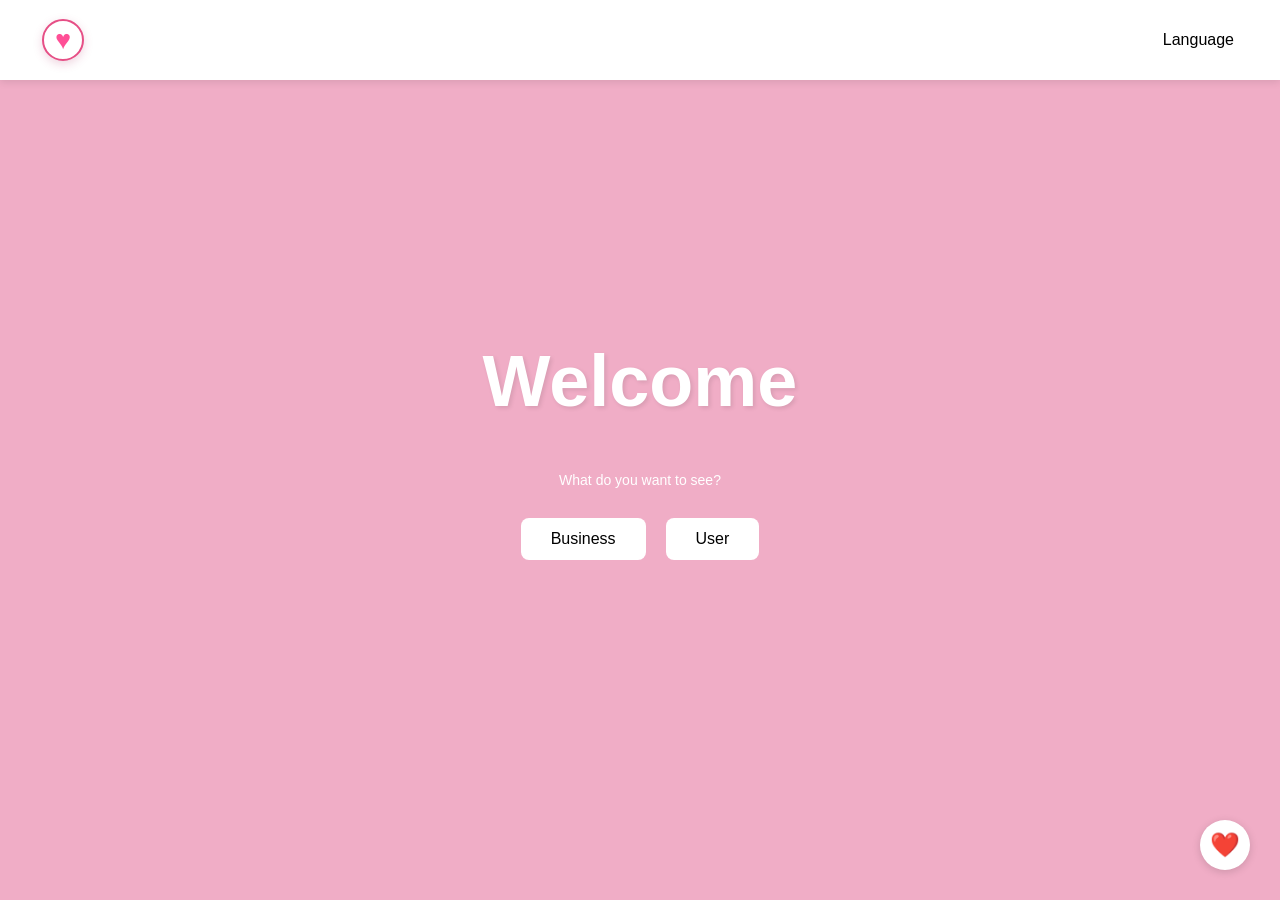
<file: index.html>
<!DOCTYPE html>
<html lang="en">
<head>
    <meta charset="UTF-8">
    <meta name="viewport" content="width=device-width, initial-scale=1.0">
    <title>Welcome</title>
    <link rel="stylesheet" href="styles.css?v=account-fix-20261122">
</head>
<body>
    <div class="top-bar">
        <button class="back-button" id="backButton" aria-label="Back">←</button>
        <a class="control-room-heart" href="control-room.html" aria-label="Sala de control">♥</a>
        <div class="language-section" id="languageSection"><span class="language-label">Language</span></div>
    </div>
    <div class="main-container" id="mainContainer">
        <h1 class="main-title">Welcome</h1><p class="subtitle">What do you want to see?</p>
        <div class="button-container"><button class="nav-button" data-section="business">Business</button><button class="nav-button" data-section="user">User</button></div>
        <div class="submenu" id="business-submenu"><button class="sub-button" data-page="about-me-business">About Me</button><button class="sub-button" data-page="portfolio">Portfolio</button></div>
        <div class="submenu" id="user-submenu"><button class="sub-button" data-page="about-me-user">About Me</button><button class="sub-button" data-page="socials">Socials</button><button class="sub-button" data-page="merch">Merch</button><button class="sub-button" data-page="projects">Projects</button></div>
    </div>
    <div class="detail-container" id="detailContainer"><div class="left-sidebar"><div class="white-box" id="whiteBox"></div></div><div class="right-content"><h1 class="detail-title" id="detailTitle"></h1></div></div>
    <button class="donate-button" id="donateButton" aria-label="Donate">❤️</button><div class="donate-label" id="donateLabel">Donate!</div>
    <div class="notifications-drawer" id="notificationsDrawer"><div class="drawer-header"><span class="drawer-title" id="drawerTitle">Notifications</span><button class="drawer-close" id="drawerCloseBtn">×</button></div><div class="drawer-content" id="drawerContent"></div></div>
    <div class="panel" id="languagePanel"><div class="panel-content"><p class="panel-title">Select your language</p><div class="language-options"><button class="language-option" data-lang="ja">日本語</button><button class="language-option" data-lang="en">English</button><button class="language-option" data-lang="de">Deutsch</button><button class="language-option" data-lang="es">Español</button></div><button class="confirm-button" id="confirmButton">Confirm</button></div></div>
    <div class="panel" id="verificationPanel"><div class="panel-content"><p class="panel-title" id="verificationTitle">Enter verification code</p><p id="verificationSubtitle" class="verification-subtitle">Code expires in 10 seconds</p><div class="code-input-group"><input class="code-digit" inputmode="numeric" maxlength="1"><input class="code-digit" inputmode="numeric" maxlength="1"><input class="code-digit" inputmode="numeric" maxlength="1"><input class="code-digit" inputmode="numeric" maxlength="1"><input class="code-digit" inputmode="numeric" maxlength="1"><input class="code-digit" inputmode="numeric" maxlength="1"></div><div class="error-message" id="verificationError">Incorrect code</div></div></div>
    <div class="panel" id="successPanel"><div class="panel-content success-panel"><p id="successMessage"></p><button class="success-button" id="successConfirmBtn">Confirm</button></div></div>
    <div class="panel" id="profileEditPanel"><div class="panel-content"><p class="panel-title" id="profileEditTitle">Personalize profile</p><div class="crop-editor"><div class="crop-preview" id="cropPreview"><span id="cropPlaceholder">pfp</span><img id="cropImage" alt="Profile preview" hidden></div><div class="crop-controls"><label class="choose-photo-button" for="profilePhotoInput" id="choosePhotoLabel">Choose photo</label><input id="profilePhotoInput" type="file" accept="image/*" hidden><span class="zoom-label" id="zoomLabel">Zoom</span><input id="photoZoom" type="range" min="1" max="3" step="0.01" value="1" disabled><span class="crop-hint" id="cropHint">Move the image to adjust it.</span></div></div><div class="form-group"><label for="profileUsernameInput" id="usernameLabel">Name</label><input type="text" id="profileUsernameInput" maxlength="30"></div><button class="confirm-button active" id="profileConfirmBtn">Confirm</button></div></div>
    <div class="panel account-panel" id="accountPanel"><div class="panel-content"><div class="panel-heading"><p class="panel-title" id="accountPanelTitle">Sobre mi cuenta</p><button class="panel-close" id="accountCloseBtn" aria-label="Close">×</button></div><div class="account-actions"><button class="account-action" id="accountInfoBtn">Información de mi cuenta</button><button class="account-action" id="logoutBtn">Cerrar sesión</button><button class="account-action danger-button" id="deleteAccountBtn">Borrar cuenta</button></div></div></div>
    <div class="panel account-panel" id="accountInfoPanel"><div class="panel-content"><div class="panel-heading"><p class="panel-title">Información de mi cuenta</p></div><div class="account-info"><p><strong id="createdAtLabel">Creado el:</strong> <span id="accountCreatedAt"></span></p><p><strong id="visitsLabel">Visitas:</strong> <span id="accountVisits"></span></p></div><div class="account-panel-footer"><span id="backToAccountLabel">Volver</span><button class="back-to-account-button" id="backToAccountBtn" aria-label="Volver">←</button></div></div></div>
    <div class="panel confirm-delete-panel" id="deleteConfirmPanel"><div class="panel-content"><p class="panel-title" id="deleteConfirmTitle">¿Estás seguro de querer borrar la cuenta?</p><div class="delete-confirm-actions"><button class="confirm-button active" id="confirmDeleteBtn">Sí</button><button class="success-button" id="cancelDeleteBtn">No</button></div></div></div>
    <div class="panel account-panel delete-request-panel" id="deleteRequestPanel"><div class="panel-content"><div class="panel-heading"><span></span><button class="panel-close" id="deleteRequestCloseBtn" aria-label="Close">×</button></div><p class="delete-request-message">Para borrar tu cuenta, debes enviar una solicitud por correo. Se eliminarán tus datos personales una vez confirmada la solicitud.</p></div></div>
    <div class="overlay" id="overlay"></div>
    <script src="script.js?v=account-fix-20261122"></script>
</body>
</html>
</file>
<file: styles.css>
* {
    margin: 0;
    padding: 0;
    box-sizing: border-box;
}

body { font-family: Arial, sans-serif; background-color: #F0ADC6; min-height: 100vh; overflow-x: hidden; }
.top-bar { width: 100%; height: 80px; background: white; display: flex; justify-content: space-between; align-items: center; padding: 0 30px; position: fixed; top: 0; left: 0; z-index: 100; box-shadow: 0 2px 8px rgba(0,0,0,.1); }
.back-button { display: none; background: #F0ADC6; border: 2px solid black; width: 40px; height: 40px; border-radius: 6px; cursor: pointer; font-size: 20px; color: black; }
.back-button.show { display: flex; justify-content: center; align-items: center; }
.control-room-heart { width: 42px; height: 42px; margin-left: 12px; display: grid; place-items: center; border: 2px solid #e64f86; border-radius: 50%; background: white; color: #ff4f96; font-size: 27px; line-height: 1; text-decoration: none; box-shadow: 0 3px 10px rgba(182, 62, 112, .22); transition: transform .2s ease, box-shadow .2s ease; }
.control-room-heart:hover { transform: scale(1.08); box-shadow: 0 5px 14px rgba(182, 62, 112, .32); }
.control-room-heart:focus-visible { outline: 3px solid #6d9cff; outline-offset: 3px; }
.language-section { cursor: pointer; margin-left: auto; }
.language-section.hidden { display: none; }
.language-label { color: black; font-size: 16px; font-weight: 500; padding: 8px 16px; border-radius: 4px; }
.language-label:hover { background: #f0f0f0; }
.main-container, .detail-container { min-height: 100vh; padding-top: 80px; background: #F0ADC6; }
.main-container { display: flex; flex-direction: column; justify-content: center; align-items: center; }
.main-container.hidden { display: none; }
.detail-container { display: none; flex-direction: row; gap: 20px; padding: 100px 20px 20px; }
.detail-container.show { display: flex; }
.left-sidebar { width: 28%; display: flex; justify-content: center; align-items: flex-start; }
.right-content { width: 72%; display: flex; flex-direction: column; align-items: center; }
.white-box { background: white; border-radius: 12px; padding: 30px; width: 100%; max-width: 350px; box-shadow: 0 4px 15px rgba(0,0,0,.1); min-height: 60vh; display: flex; flex-direction: column; gap: 20px; }
.main-title, .detail-title { font-weight: bold; color: white; text-align: center; text-shadow: 2px 2px 4px rgba(0,0,0,.1); }
.main-title { font-size: 72px; margin-bottom: 50px; }
.detail-title { font-size: 48px; margin-bottom: 40px; }
.subtitle { color: white; font-size: 14px; margin-bottom: 30px; text-align: center; }
.button-container { display: flex; gap: 20px; margin-bottom: 40px; flex-wrap: wrap; justify-content: center; }
.nav-button, .sub-button, .profile-button, .login-button, .confirm-button, .success-button, .language-option, .account-action, .choose-photo-button, .back-to-account-button { border: none; border-radius: 8px; cursor: pointer; transition: all .3s ease; }
.nav-button { background: white; color: black; padding: 12px 30px; font-size: 16px; }
.submenu { display: flex; gap: 15px; flex-wrap: wrap; justify-content: center; margin-top: 20px; opacity: 0; max-height: 0; overflow: hidden; transition: all .3s ease; }
.submenu.active { opacity: 1; max-height: 200px; }
.sub-button { background: white; color: black; padding: 10px 20px; font-size: 14px; }
.nav-button:hover, .sub-button:hover, .profile-button:hover, .login-button:hover, .confirm-button:hover, .success-button:hover, .account-action:hover, .back-to-account-button:hover, .choose-photo-button:hover { transform: translateY(-2px); box-shadow: 0 4px 12px rgba(0,0,0,.15); }
.form-group { display: flex; flex-direction: column; gap: 8px; }
.form-group label { color: black; font-size: 14px; font-weight: 600; }
.form-group input[type="email"], .form-group input[type="text"] { padding: 10px; border: 2px solid #e0e0e0; border-radius: 6px; font-size: 14px; }
.form-group input:focus, .code-digit:focus { outline: none; border-color: #F0ADC6; }
.notification-group { display: flex; gap: 12px; align-items: flex-start; padding: 15px; background: #f9f9f9; border-radius: 6px; }
.notification-group input { width: 20px; height: 20px; }
.notification-group label { font-size: 12px; color: #666; }
.login-button, .profile-button, .confirm-button, .success-button { background: #F0ADC6; color: black; padding: 12px; }
.login-button { margin-top: auto; }
.user-profile { display: flex; flex-direction: column; gap: 20px; align-items: center; width: 100%; }
.profile-avatar { width: 100px; height: 100px; border-radius: 50%; background: #fff0f6; border: 3px solid #cc668e; display: flex; align-items: center; justify-content: center; color: #222; overflow: hidden; }
.profile-avatar img { width: 100%; height: 100%; object-fit: cover; }
.profile-name { font-size: 18px; font-weight: 600; }
.profile-buttons { display: flex; flex-direction: column; gap: 12px; width: 100%; }
.profile-button { width: 100%; }
.donate-button { position: fixed; bottom: 30px; right: 30px; width: 50px; height: 50px; background: white; border: none; border-radius: 50%; cursor: pointer; font-size: 24px; box-shadow: 0 2px 8px rgba(0,0,0,.15); z-index: 150; }
.donate-label { position: fixed; bottom: 30px; right: 90px; background: white; padding: 8px 15px; border-radius: 6px; font-size: 14px; font-weight: 600; opacity: 0; pointer-events: none; transition: opacity .3s ease; z-index: 150; }
.donate-button:hover ~ .donate-label { opacity: 1; }
.overlay { display: none; position: fixed; inset: 0; background: rgba(0,0,0,.5); z-index: 200; }
.overlay.active { display: block; }
.panel { position: fixed; top: 50%; left: 50%; transform: translate(-50%,-50%) scale(0); background: white; padding: 40px; border-radius: 12px; z-index: 300; box-shadow: 0 8px 32px rgba(0,0,0,.2); transition: transform .3s ease; max-width: 500px; width: 90%; }
.panel.active { transform: translate(-50%,-50%) scale(1); }
.panel-content { text-align: center; }
.panel-title { color: black; font-size: 18px; font-weight: 600; margin-bottom: 25px; }
.language-options { display: flex; flex-direction: column; gap: 12px; margin-bottom: 25px; }
.language-option { background: #f5f5f5; color: black; border: 2px solid #e0e0e0; padding: 12px 20px; }
.language-option.selected, .confirm-button.active { background: #F0ADC6; border-color: #F0ADC6; }
.confirm-button { opacity: .5; pointer-events: none; }
.confirm-button.active { opacity: 1; pointer-events: all; }
.code-input-group { display: flex; gap: 8px; justify-content: center; margin: 20px 0; }
.code-digit { width: 40px; height: 40px; font-size: 18px; font-weight: 600; text-align: center; border: 2px solid #e0e0e0; border-radius: 6px; }
.verification-subtitle { font-size: 12px; color: #666; margin-bottom: 20px; }
.error-message { color: red; font-size: 12px; text-align: center; margin-top: 10px; display: none; }
.error-message.show { display: block; }
.success-panel { max-width: 350px; }
.success-panel p { color: black; line-height: 1.6; margin-bottom: 20px; }
.code-notice { position: fixed; top: 100px; right: 30px; z-index: 500; background: white; color: black; border-radius: 10px; padding: 18px 24px; min-width: 220px; text-align: center; box-shadow: 0 6px 20px rgba(0,0,0,.18); transition: all .25s ease; }
.code-notice-label { font-size: 14px; margin-bottom: 8px; }
.code-notice-value { font-size: 36px; font-weight: 800; letter-spacing: 5px; }
.code-notice.hide { transform: translateX(calc(100% + 40px)); opacity: 0; }
.notifications-drawer { position: fixed; top: 80px; right: -400px; width: 350px; height: calc(100vh - 80px); background: white; box-shadow: -4px 0 15px rgba(0,0,0,.2); z-index: 250; transition: right .3s ease; }
.notifications-drawer.open { right: 0; }
.drawer-header { padding: 20px; border-bottom: 2px solid #e0e0e0; display: flex; justify-content: space-between; }
.drawer-content { padding: 20px; }
.notification-item { padding: 12px; background: #f9f9f9; border-radius: 6px; margin-bottom: 12px; }
.drawer-close { width: 30px; height: 30px; background: #F0ADC6; border: none; border-radius: 6px; cursor: pointer; }

/* Profile photo crop editor */
.crop-editor { display: flex; align-items: center; gap: 18px; margin-bottom: 20px; text-align: left; }
.crop-preview { width: 116px; height: 116px; flex: 0 0 116px; position: relative; overflow: hidden; border-radius: 50%; border: 4px solid #c65480; background: #fff0f6; display: grid; place-items: center; }
.crop-preview img { position: absolute; max-width: none; max-height: none; transform: translate(-50%,-50%); cursor: grab; user-select: none; }
.crop-preview img:active { cursor: grabbing; }
.crop-controls { min-width: 0; flex: 1; display: flex; flex-direction: column; gap: 9px; }
.choose-photo-button { background: #F0ADC6; color: #111; padding: 10px 12px; text-align: center; display: inline-block; font-size: 13px; }
.zoom-label { font-size: 13px; font-weight: 600; }
.crop-controls input[type="range"] { width: 100%; accent-color: #c65480; }
.crop-hint { color: #666; font-size: 11px; line-height: 1.35; }

/* Account panels */
.account-panel { padding: 28px; }
.panel-heading { display: flex; align-items: center; justify-content: space-between; gap: 12px; margin-bottom: 18px; }
.panel-heading .panel-title { margin: 0; text-align: left; }
.panel-close { width: 30px; height: 30px; flex: 0 0 30px; border: 0; border-radius: 6px; background: #f4d0de; color: #222; font-size: 22px; line-height: 1; cursor: pointer; }
.account-actions { display: flex; flex-direction: column; gap: 12px; }
.account-action { width: 100%; padding: 13px 15px; background: #F0ADC6; color: #111; font-size: 14px; }
.account-action.danger-button { background: #f4e3e8; color: #7a173a; }
.account-info { text-align: left; line-height: 1.6; color: #222; }
.account-info p + p { margin-top: 16px; }
.account-panel-footer { display: flex; justify-content: flex-end; align-items: center; gap: 9px; margin-top: 28px; color: #333; font-size: 14px; }
.back-to-account-button { width: 34px; height: 32px; background: #F0ADC6; font-size: 18px; }
.confirm-delete-panel { max-width: 460px; padding: 25px 30px; }
.confirm-delete-panel .panel-title { margin-bottom: 20px; }
.delete-confirm-actions { display: flex; gap: 12px; }
.delete-request-panel { max-width: 480px; }
.delete-request-message { color: #222; line-height: 1.6; text-align: left; }

@media (max-width: 768px) {
    .main-title { font-size: 48px; margin-bottom: 30px; }
    .detail-title { font-size: 36px; }
    .top-bar { height: 60px; padding: 0 20px; }
    .control-room-heart { width: 38px; height: 38px; margin-left: 8px; font-size: 24px; }
    .detail-container { flex-direction: column; padding-top: 80px; }
    .left-sidebar, .right-content { width: 100%; }
    .panel { padding: 30px 20px; }
    .account-panel, .confirm-delete-panel { padding: 24px 20px; }
    .code-notice { top: 70px; right: 12px; min-width: 190px; }
    .crop-editor { gap: 12px; }
    .crop-preview { width: 96px; height: 96px; flex-basis: 96px; }
}
</file>
